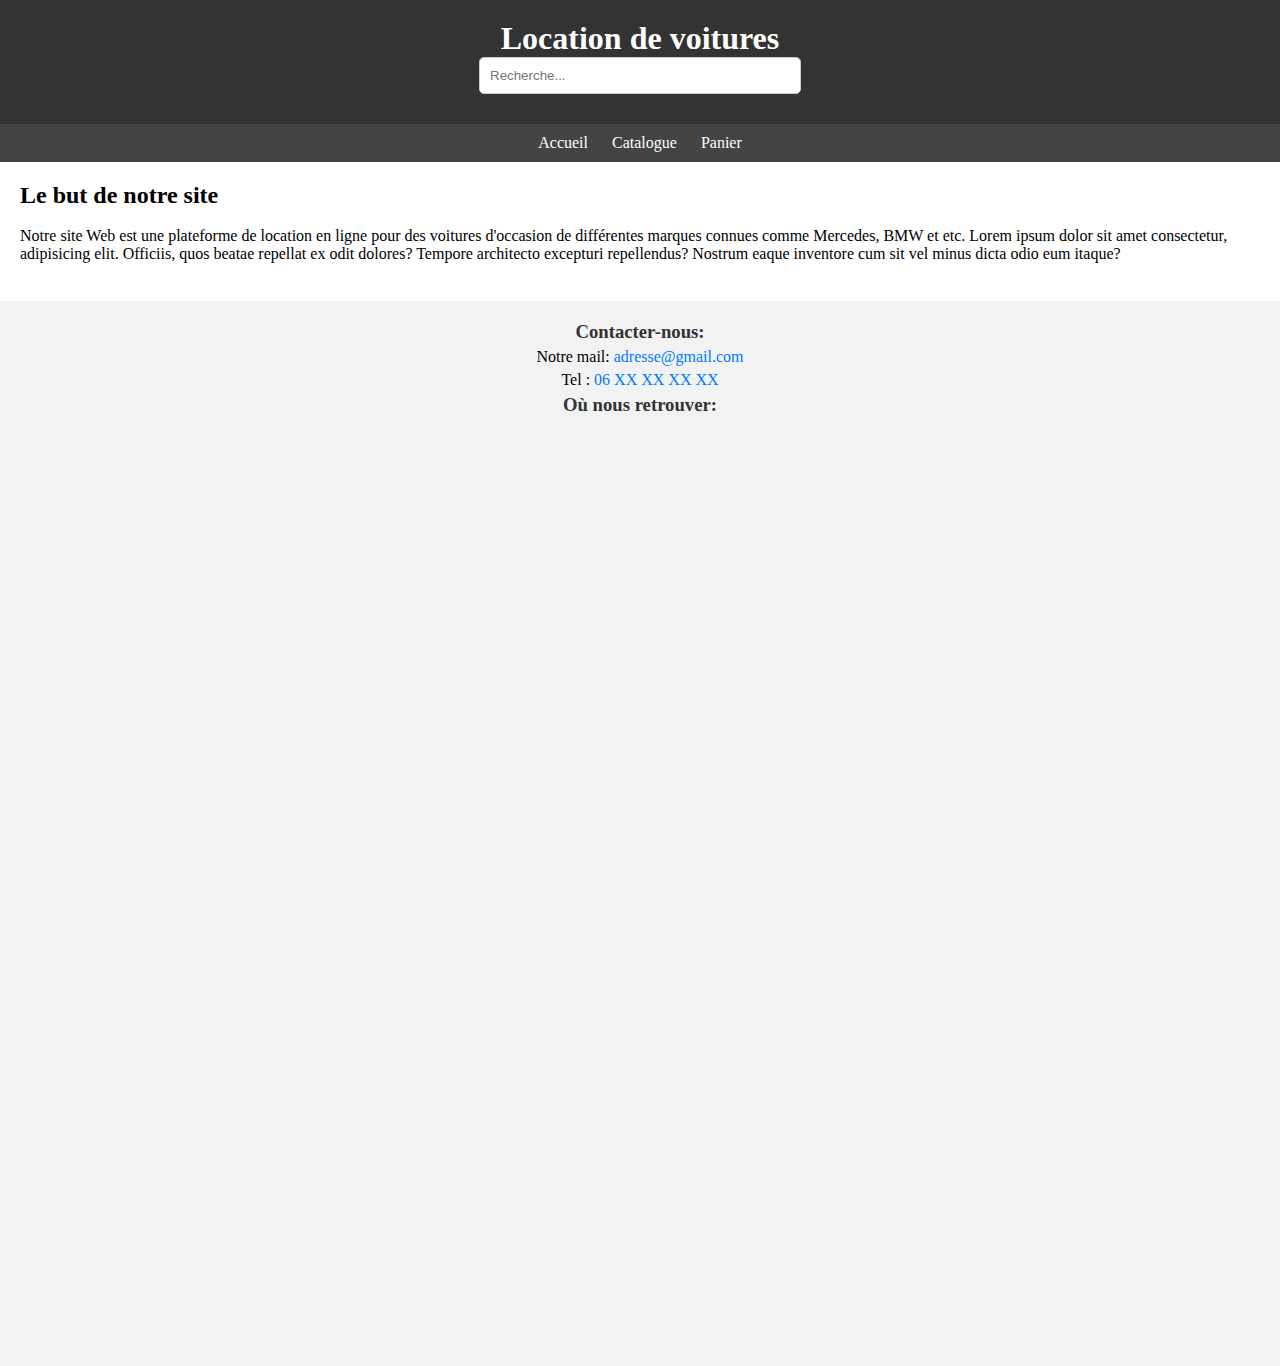
<file: app/index.html>
<!DOCTYPE html>
<html lang="fr">
<head>
    <meta charset="UTF-8">
    <meta name="viewport" content="width=device-width, initial-scale=1.0">
    <title>Page d'accueil</title>
    <link rel="stylesheet" href="style.css">
</head>
<body>
    <header>
        <h1>Location de voitures</h1>
        <input type="text" class="search-bar" placeholder="Recherche...">
    </header>
    <nav>
        <a href="index.html">Accueil</a>
        <a href="HTML/Catalogue.html">Catalogue</a>
        <a href="HTML/Panier.html">Panier</a>
    </nav>
    <main>
        
            <h2>Le but de notre site</h2><br>
            <p>Notre site Web est une plateforme de location en ligne pour des voitures d'occasion de différentes marques connues comme Mercedes, BMW et etc. Lorem ipsum dolor sit amet consectetur, adipisicing elit. Officiis, quos beatae repellat ex odit dolores? Tempore architecto excepturi repellendus? Nostrum eaque inventore cum sit vel minus dicta odio eum itaque?</p><br>


    </main>
    <footer>
        <div class="contact">
            <h3>Contacter-nous:</h3>
            <p>Notre mail: <a href="#">adresse@gmail.com</a></p>
            <p>Tel : <a href="#">06 XX XX XX XX</a></p>
        </div>
        <div class="map">
            <h3>Où nous retrouver:</h3>
            <div class="maps">
                <iframe src="https://www.google.com/maps/embed?pb=!1m18!1m12!1m3!1d84285.9506074539!2d2.219216823577886!3d48.687589093145014!2m3!1f0!2f0!3f0!3m2!1i1024!2i768!4f13.1!3m3!1m2!1s0x47e5df5c5736f719%3A0x5af4fc9a89a7bd48!2sBMW%20MINI%20Indigo%20Juvisy!5e0!3m2!1sfr!2sfr!4v1707667144175!5m2!1sfr!2sfr" width="600" height="450" style="border:0;" allowfullscreen="" loading="lazy" referrerpolicy="no-referrer-when-downgrade"></iframe>
            </div>
        </div>
    </footer>
</body>
</html>
</file>
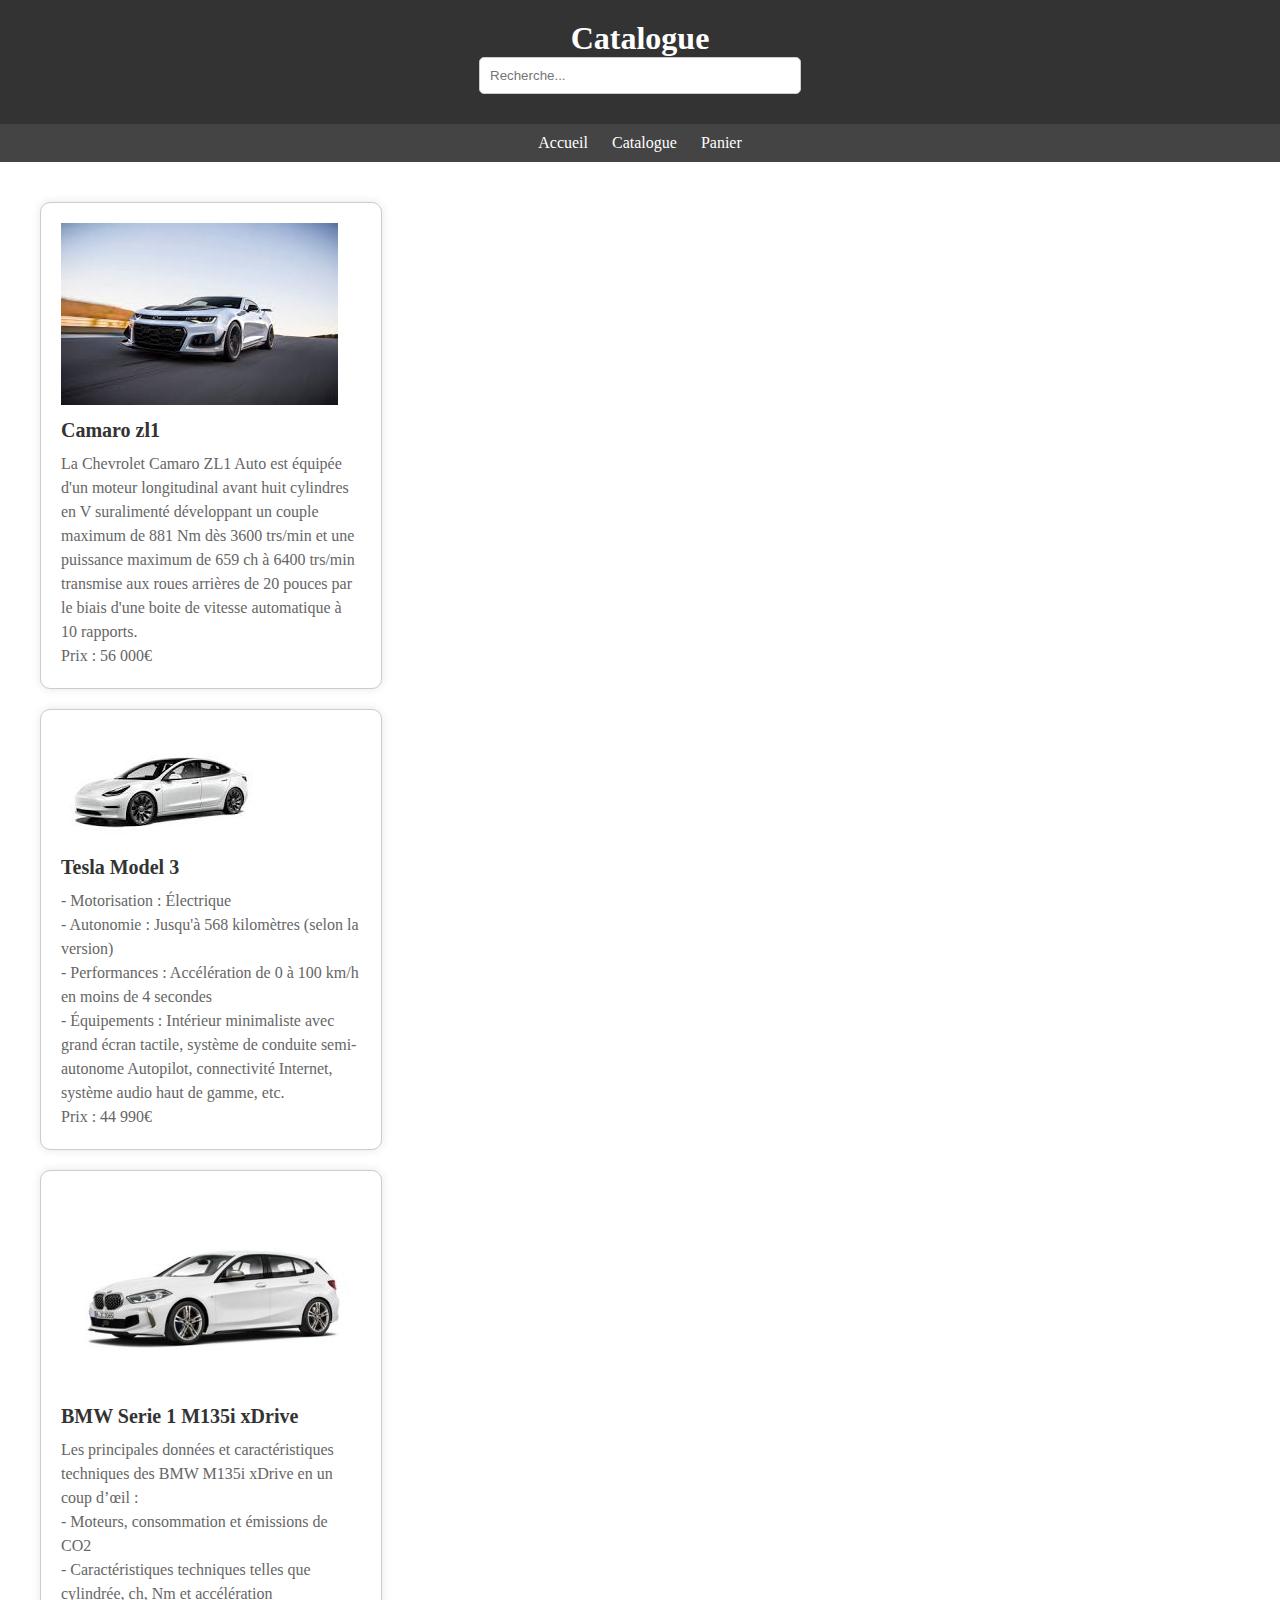
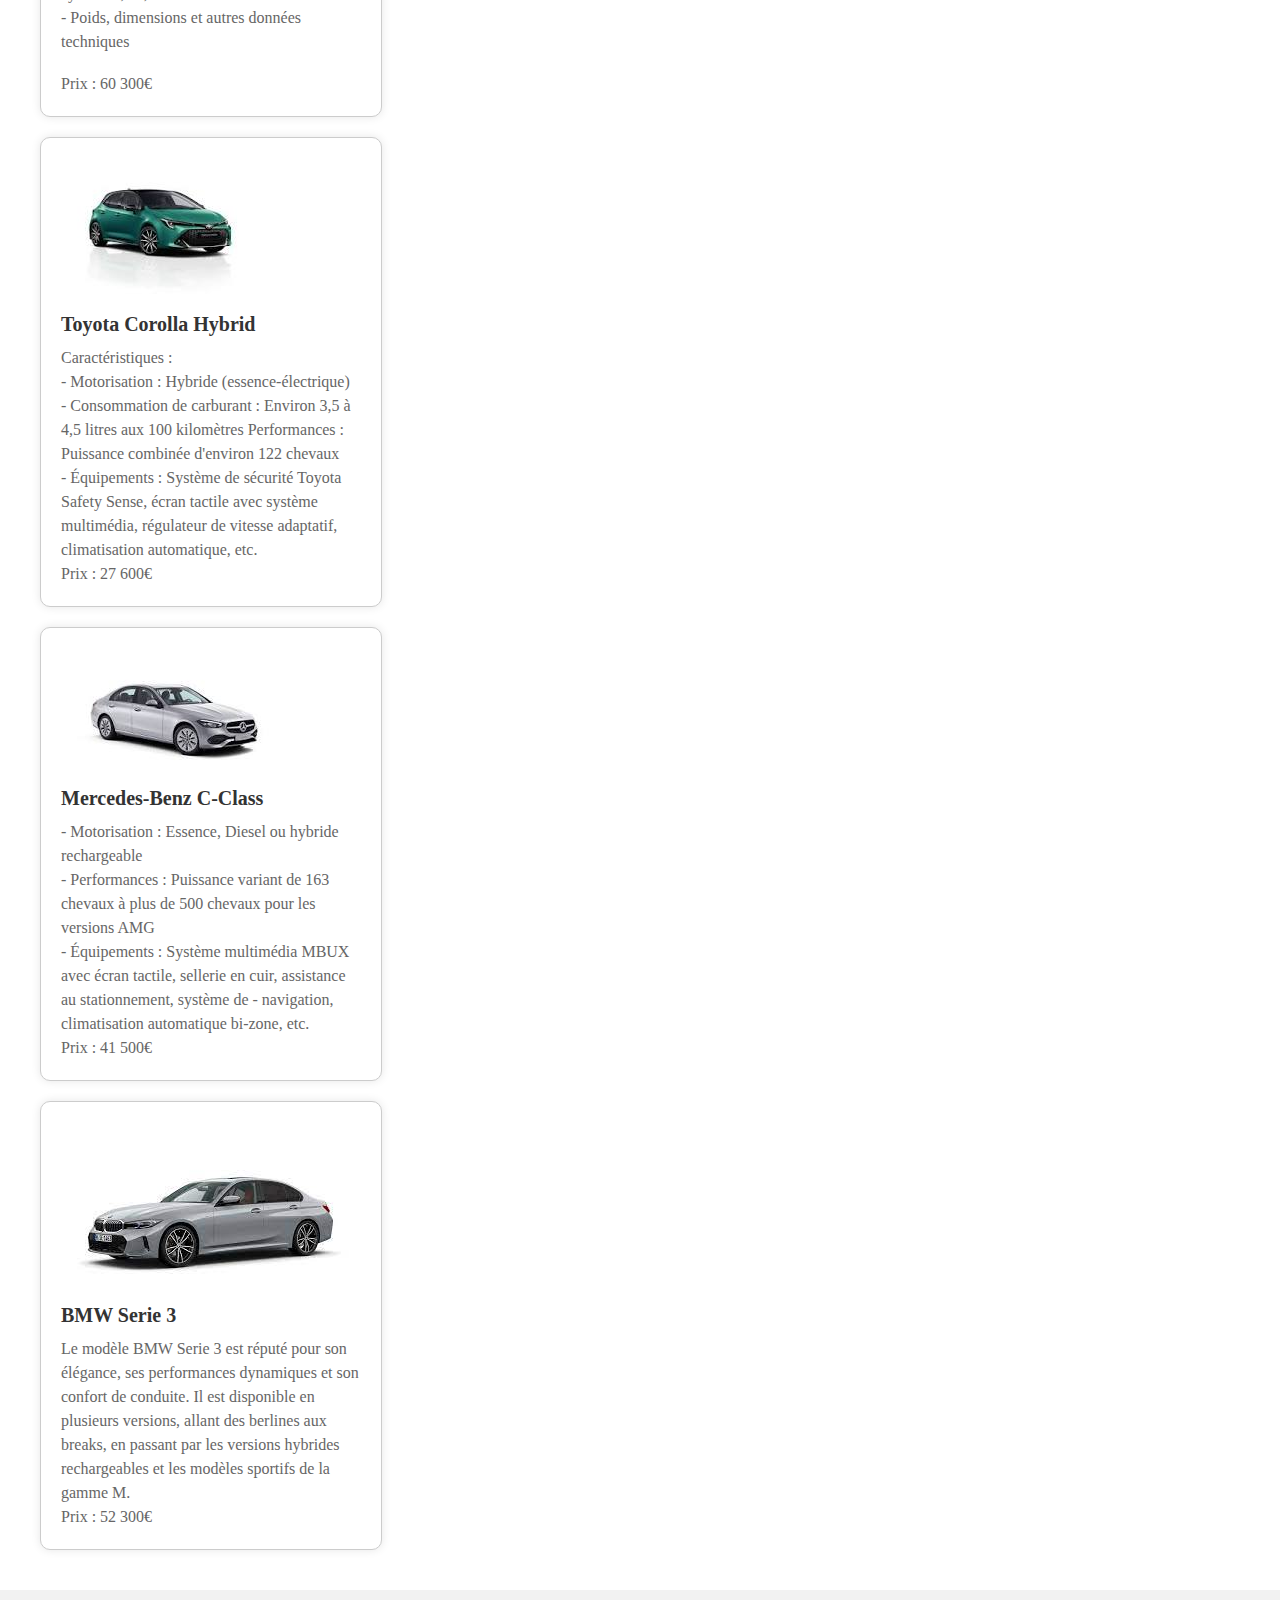
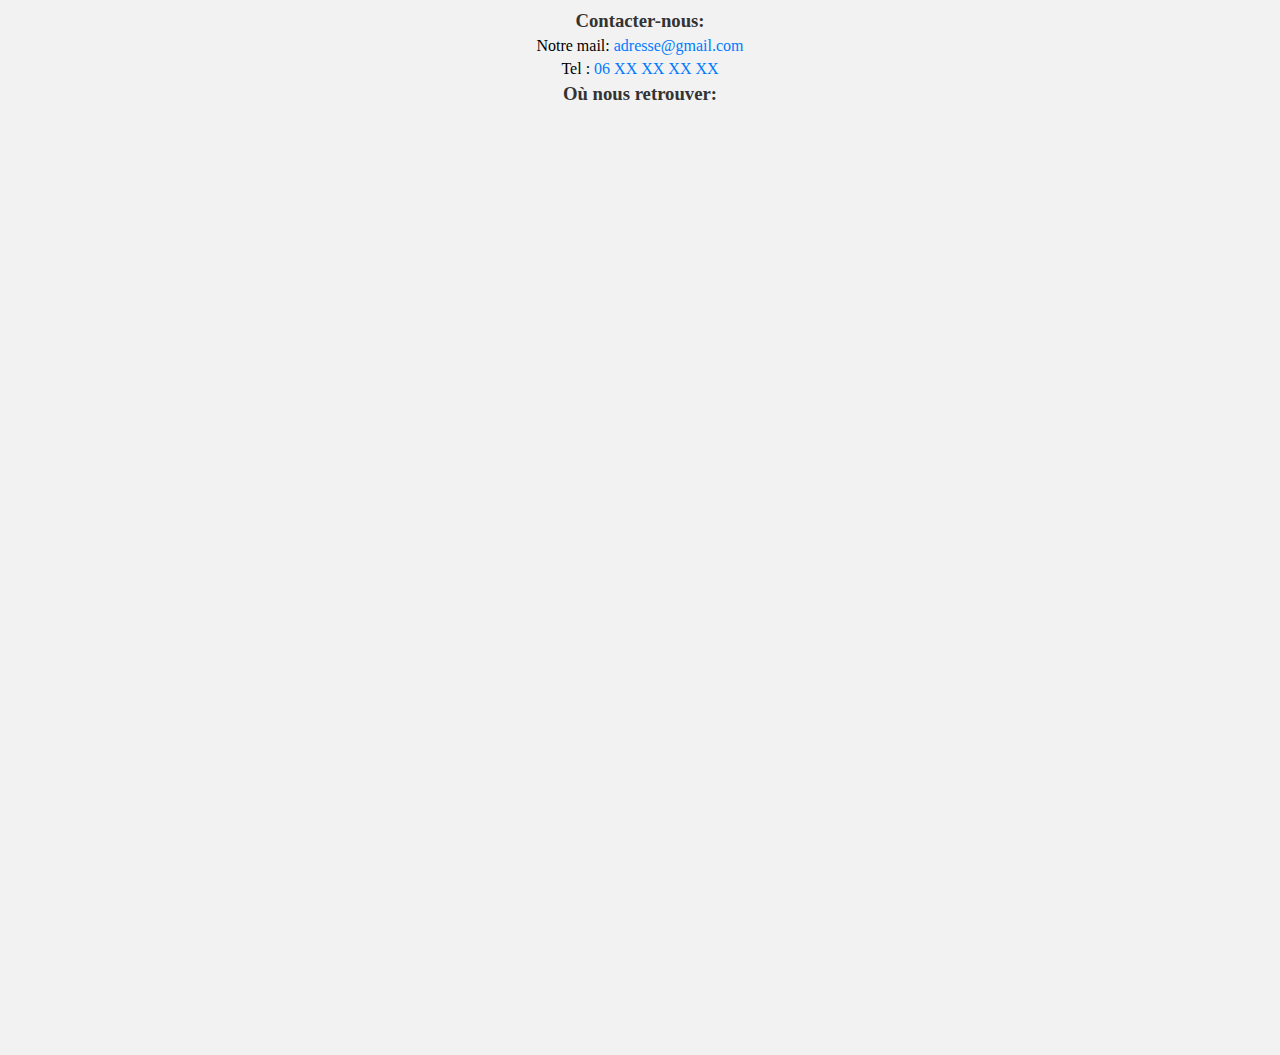
<file: app/HTML/Catalogue.html>
<!DOCTYPE html>
<html lang="fr">
<head>
    <meta charset="UTF-8">
    <meta name="viewport" content="width=device-width, initial-scale=1.0">
    <title>Catalogue</title>
    <link rel="stylesheet" href="../CSS/Catalogue.css">
</head>
<body>
    <header>
        <h1>Catalogue</h1>
        <input type="text" class="search-bar" placeholder="Recherche...">
    </header>
    <nav>
        <a href="../index.html">Accueil</a>
        <a href="Catalogue.html">Catalogue</a>
        <a href="Panier.html">Panier</a>
    </nav>
    <main>
        <div class="Produits">
            
            <div class="product">
                <img src="../Images/camaro.jpg" alt="">
                <h2> Camaro zl1</h2>
                <p>La Chevrolet Camaro ZL1 Auto est équipée d'un moteur longitudinal avant huit cylindres en V suralimenté développant un couple maximum de 881 Nm dès 3600 trs/min et une puissance maximum de 659 ch à 6400 trs/min transmise aux roues arrières de 20 pouces par le biais d'une boite de vitesse automatique à 10 rapports.</p>
                <p>Prix : 56 000€</p>
            </div>
            
            
            <div class="product">
                <img src="../Images/Tesla_Model_3.jpg" alt="">
                <h2>Tesla Model 3</h2> 
                <p>- Motorisation : Électrique <br>
                    - Autonomie : Jusqu'à 568 kilomètres (selon la version) <br>
                    - Performances : Accélération de 0 à 100 km/h en moins de 4 secondes <br>
                    - Équipements : Intérieur minimaliste avec grand écran tactile, système de conduite semi-autonome Autopilot, connectivité Internet, système audio haut de gamme, etc.</p>
                <p>Prix : 44 990€</p>
            </div>
            
            
            <div class="product">
                <img src="../Images/bmw-serie-1-m135i-xdrive.jpg" alt="">
                <h2>BMW Serie 1 M135i xDrive</h2>
                <p>Les principales données et caractéristiques techniques des BMW M135i xDrive en un coup d’œil :  <br>

                    - Moteurs, consommation et émissions de CO2 <br>
                    - Caractéristiques techniques telles que cylindrée, ch, Nm et accélération <br>
                    - Poids, dimensions et autres données techniques</p> <br>
                <p>Prix : 60 300€</p>
            </div>

            <div class="product">
                <img src="../Images/Toyota_Corolla_Hybrid.jpg" alt="">
                <h2>Toyota Corolla Hybrid</h2>
                <p>Caractéristiques : <br>
                    - Motorisation : Hybride (essence-électrique) <br>
                    - Consommation de carburant : Environ 3,5 à 4,5 litres aux 100 kilomètres
                    Performances : Puissance combinée d'environ 122 chevaux <br>
                    - Équipements : Système de sécurité Toyota Safety Sense, écran tactile avec système multimédia, régulateur de vitesse adaptatif, climatisation automatique, etc.</p>
                <p>Prix : 27 600€</p>
            </div>

            <div class="product">
                <img src="../Images/Mercedes-Benz_C-Class.jpg" alt="">
                <h2>Mercedes-Benz C-Class</h2>
                <p>- Motorisation : Essence, Diesel ou hybride rechargeable <br> 
                    - Performances : Puissance variant de 163 chevaux à plus de 500 chevaux pour les versions AMG <br>
                    - Équipements : Système multimédia MBUX avec écran tactile, sellerie en cuir, assistance au stationnement, système de - navigation, climatisation automatique bi-zone, etc.</p>
                <p>Prix : 41 500€</p>
            </div>

            <div class="product">
                <img src="../Images/BMW_Serie_3.jpg" alt="">
                <h2>BMW Serie 3</h2>
                <p>Le modèle BMW Serie 3 est réputé pour son élégance, ses performances dynamiques et son confort de conduite. Il est disponible en plusieurs versions, allant des berlines aux breaks, en passant par les versions hybrides rechargeables et les modèles sportifs de la gamme M.</p>
                <p>Prix :  52 300€</p>
            </div>
        </div>
    </main>
    <footer>
        <div class="contact">
            <h3>Contacter-nous:</h3>
            <p>Notre mail: <a href="#">adresse@gmail.com</a></p>
            <p>Tel : <a href="#">06 XX XX XX XX</a></p>
        </div>
        <div class="map">
            <h3>Où nous retrouver:</h3>
            <div class="maps">
                <iframe src="https://www.google.com/maps/embed?pb=!1m18!1m12!1m3!1d84285.9506074539!2d2.219216823577886!3d48.687589093145014!2m3!1f0!2f0!3f0!3m2!1i1024!2i768!4f13.1!3m3!1m2!1s0x47e5df5c5736f719%3A0x5af4fc9a89a7bd48!2sBMW%20MINI%20Indigo%20Juvisy!5e0!3m2!1sfr!2sfr!4v1707667144175!5m2!1sfr!2sfr" width="600" height="450" style="border:0;" allowfullscreen="" loading="lazy" referrerpolicy="no-referrer-when-downgrade"></iframe>
            </div>
        </div>
    </footer>
    
</body>
</html>
</file>
<file: app/style.css>
body, h1, h2, h3, p {
    margin: 0;
    padding: 0;
}


header {
    background-color: #333;
    color: #fff;
    padding: 20px;
    text-align: center;
}


.search-bar {
    padding: 10px;
    width: 300px;
    border-radius: 5px;
    border: 1px solid #ccc;
    margin-bottom: 10px;
}


nav {
    background-color: #444;
    color: #fff;
    padding: 10px;
    text-align: center;
}

nav a {
    color: #fff;
    text-decoration: none;
    margin: 0 10px;
}


main {
    padding: 20px;
}


.product {
    width: 300px;
    margin: 20px;
    padding: 20px;
    border: 1px solid #ccc;
    border-radius: 10px;
    box-shadow: 0 0 10px rgba(0, 0, 0, 0.1);
    background-color: #fff;
}

.product img {
    max-width: 100%;
    height: auto;
    margin-bottom: 10px;
}

.product h2 {
    color: #333;
    font-size: 20px;
    margin-bottom: 10px;
}

.product p {
    color: #666;
    font-size: 16px;
    line-height: 1.5;
}



footer {
    background-color: #f2f2f2;
    padding: 20px;
    text-align: center;
}

.contact-info, .location-map {
    margin-bottom: 20px;
}

h3 {
    color: #333;
}

.contact p, .map p {
    margin: 5px 0;
}

.contact a, .map a {
    color: #007bff;
    text-decoration: none;
}

.maps {
    position: relative;
    overflow: hidden;
    padding-top: 75%; 
}

.maps iframe {
    position: absolute;
    top: 0;
    left: 30%;
    width: 40%;
    height: 25%;
    border: none;
}
</file>
<file: app/CSS/Catalogue.css>
body, h1, h2, h3, p {
    margin: 0;
    padding: 0;
}


header {
    background-color: #333;
    color: #fff;
    padding: 20px;
    text-align: center;
}


.search-bar {
    padding: 10px;
    width: 300px;
    border-radius: 5px;
    border: 1px solid #ccc;
    margin-bottom: 10px;
}


nav {
    background-color: #444;
    color: #fff;
    padding: 10px;
    text-align: center;
}

nav a {
    color: #fff;
    text-decoration: none;
    margin: 0 10px;
}


main {
    padding: 20px;
}


.product {
    width: 300px;
    margin: 20px;
    padding: 20px;
    border: 1px solid #ccc;
    border-radius: 10px;
    box-shadow: 0 0 10px rgba(0, 0, 0, 0.1);
    background-color: #fff;
}

.product img {
    max-width: 100%;
    height: auto;
    margin-bottom: 10px;
}

.product h2 {
    color: #333;
    font-size: 20px;
    margin-bottom: 10px;
}

.product p {
    color: #666;
    font-size: 16px;
    line-height: 1.5;
}



footer {
    background-color: #f2f2f2;
    padding: 20px;
    text-align: center;
}

.contact-info, .location-map {
    margin-bottom: 20px;
}

h3 {
    color: #333;
}

.contact p, .map p {
    margin: 5px 0;
}

.contact a, .map a {
    color: #007bff;
    text-decoration: none;
}

.maps {
    position: relative;
    overflow: hidden;
    padding-top: 75%; 
}

.maps iframe {
    position: absolute;
    top: 0;
    left: 30%;
    width: 40%;
    height: 25%;
    border: none;
}
</file>
